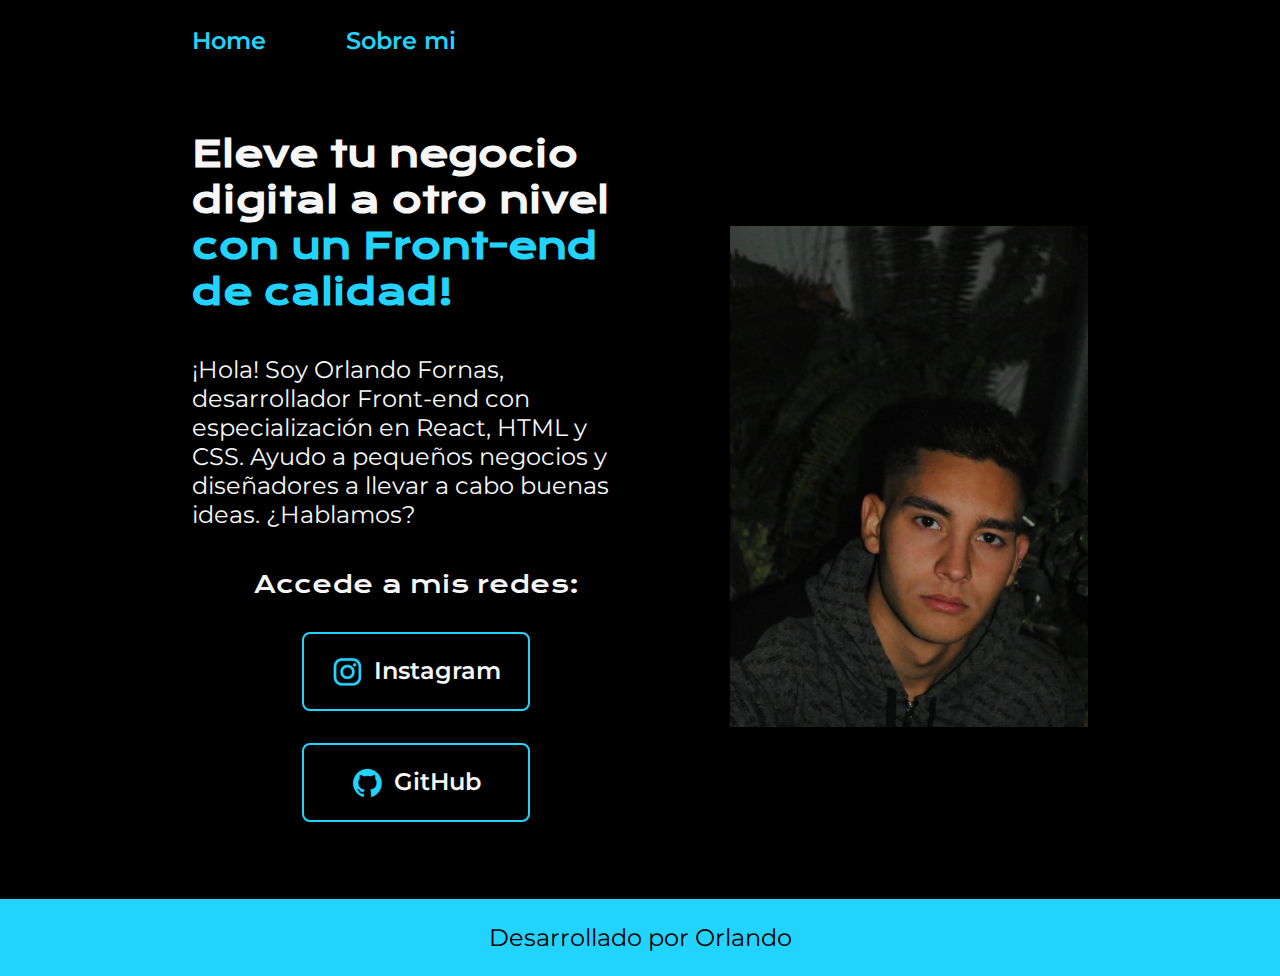
<file: index.html>
<!DOCTYPE html>
<html lang="es-ar">
<head>
    <meta charset="UTF-8">
    <meta name="viewport" content="width=device-width, initial-scale=1.0">
    <title>Portafolio</title>
    <link rel="stylesheet" href="./style/style.css">
</head>
<body>
    <header class="header">
        <nav class="headerMenu">
            <a class="headerMenuLink" href="index.html">Home</a>
            <a class="headerMenuLink" href="about.html">Sobre mi</a>
        </nav>
    </header>
    <main class="presentacion">
        <section class="presentacionContenido">
            <h1 class="presentacionContenidoTitulo">
             Eleve tu negocio digital a otro nivel <strong class="tituloDestacado"> con un Front-end de calidad!</strong> 
            </h1>

             <p class="presentacionContenidoTexto">¡Hola! Soy Orlando Fornas, desarrollador Front-end con especialización en React, HTML y CSS. 
                 Ayudo a pequeños negocios y diseñadores a llevar a cabo buenas ideas. ¿Hablamos?
            </p>
            <div class="presentacionEnlaces">
                <div class="presesntacionEnlacesSubtitulo">Accede a mis redes:</div>
                <a class="presentacionEnlacesLink" href="https://www.instagram.com/orlando.fornas/">
                    <img src="./assets/instagram.png" alt="">Instagram</a>
                <a class="presentacionEnlacesLink" href="https://github.com/orli1208">
                    <img src="./assets/github.png" alt="">GitHub</a>
            </div>
        </section>
        <img class="presentacionImagen" src="fotoMia.jpg" alt="Imagen de Orlando Fornas">

    </main>
    <footer class="footer">
        <p>Desarrollado por Orlando</p>
    </footer>
</body>
</html>
</file>
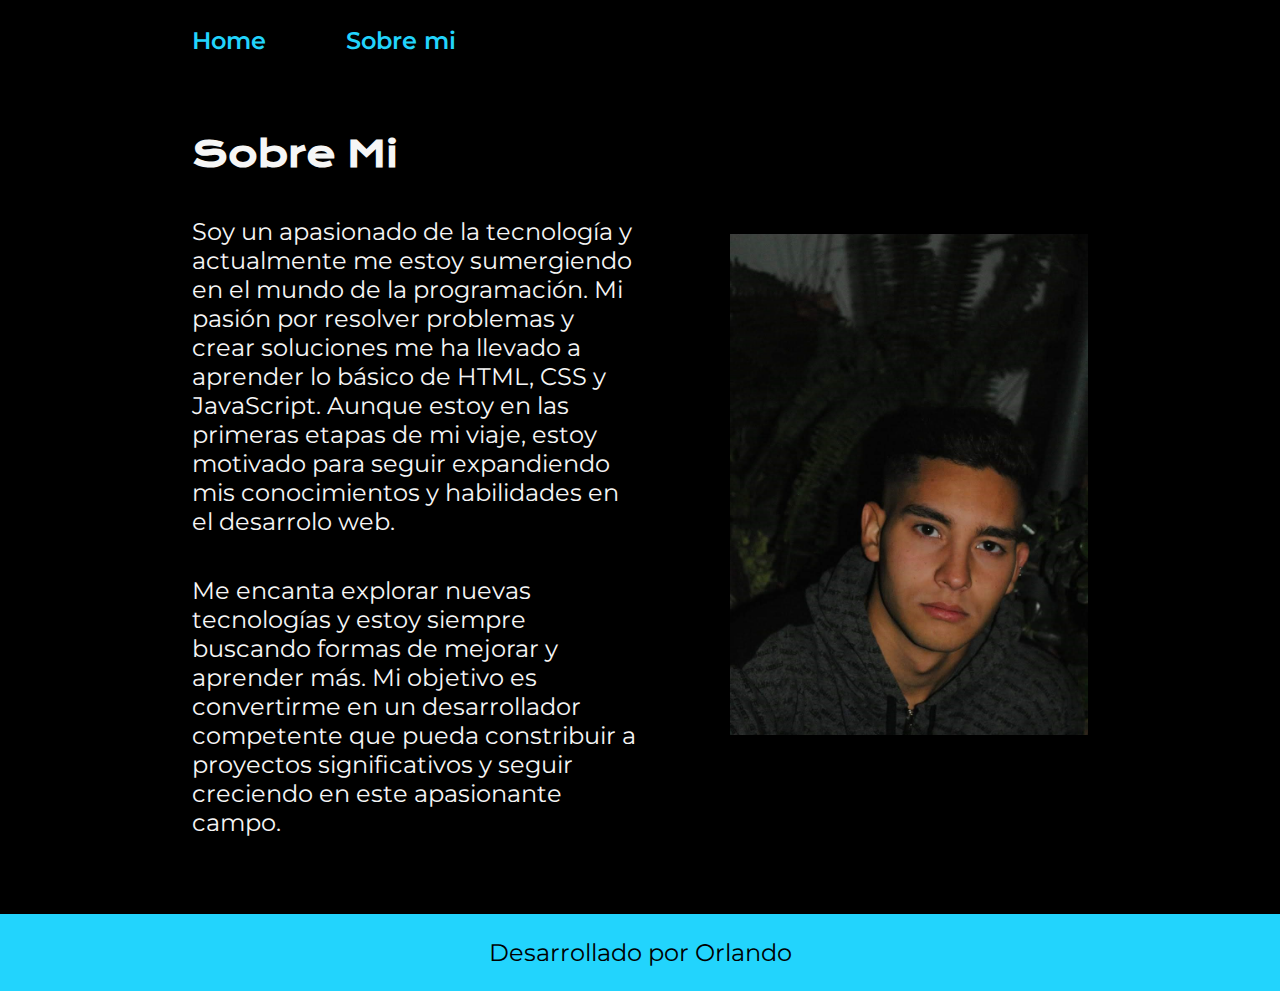
<file: about.html>
<!DOCTYPE html>
<html lang="es-ar">
<head>
    <meta charset="UTF-8">
    <meta name="viewport" content="width=device-width, initial-scale=1.0">
    <title>Sobre mi</title>
    <link rel="stylesheet" href="./style/style.css">
</head>
<body>
    <header class="header">
        <nav class="headerMenu">
            <a class="headerMenuLink" href="index.html">Home</a>
            <a class="headerMenuLink" href="about.html">Sobre mi</a>
        </nav>
    </header>

    <main class="presentacion">
        <section class="presentacionContenido">
            <h1  class="presentacionContenidoTitulo">Sobre Mi</h1>            
            <p class="presentacionContenidoTexto">Soy un apasionado de la tecnología y actualmente me estoy sumergiendo en el mundo de la programación. Mi pasión por resolver problemas y crear soluciones me ha llevado
                a aprender lo básico de HTML, CSS y JavaScript. Aunque estoy en las primeras etapas de mi viaje, estoy motivado para seguir expandiendo mis conocimientos y habilidades en el desarrolo web.</p>
            <p class="presentacionContenidoTexto">Me encanta explorar nuevas tecnologías y estoy siempre buscando formas de mejorar y aprender más. Mi objetivo es convertirme en un desarrollador competente que pueda constribuir
                a proyectos significativos y seguir creciendo en este apasionante campo.</p>
        </section>
        <img class="presentacionImagen" src="fotoMia.jpg" alt="Imagen de Orlando Fornas">
    </main>
    
    <footer class="footer">
        <p>Desarrollado por Orlando</p>
    </footer>
</body>
</html>
</file>
<file: style/style.css>
@import url('https://fonts.googleapis.com/css2?family=Krona+One&display=swap');
@import url('https://fonts.googleapis.com/css2?family=Krona+One&family=Montserrat:ital,wght@0,100..900;1,100..900&display=swap');

:root{
    --colorPrimario: #000000;
    --colorSecundario: #f6f6f6;
    --colorTerciario: #22d4fd;
    --colorHover: #272727;

    --fuenteMontserrat: "Montserrat", sans serif;
    --fuenteKrona: "Krona One", sans serif;
}

*{
    padding: 0;
    margin: 0;
}

body {
    background-color: var(--colorPrimario);
    color: var(--colorSecundario);
    box-sizing: border-box;
}

.header{
    padding: 2% 0% 0% 15%;


}

.headerMenu{
    display: flex;
    gap: 80px;

}

.headerMenuLink{
    font-family: var(--fuenteMontserrat);
    font-size: 1.5rem;
    font-weight: 600;
    color: var(--colorTerciario);
    text-decoration: none;
}


.presentacion{
    display: flex;
    align-items: center;
    padding: 6% 15%;
    justify-content: space-between;
    gap: 82px;
}


.presentacionContenido{
    width: 50%;
    display: flex;
    flex-direction: column;
    gap: 40px;
}


.presentacionContenidoTitulo{
    font-size: 2.25rem;
    font-family: var(--fuenteKrona);
}


.tituloDestacado{

    color: var(--colorTerciario);
}


.presentacionContenidoTexto{
    font-size: 1.5rem;
    font-family: var(--fuenteMontserrat);
}


.presentacionEnlaces{
    display: flex;
    justify-content: space-between;
    flex-direction: column;
    align-items: center;
    gap: 32px;
}


.presesntacionEnlacesSubtitulo{
    font-family: var(--fuenteKrona);
    font-size: 1.5rem;
    font-weight: 400;
}


.presentacionEnlacesLink{
    width: 50%;
    text-align: center;
    padding: 21.5px 0;
    border-radius: 8px;
    font-family: var(--fuenteMontserrat);
    font-size: 1.5rem;
    font-weight: 600;
    text-decoration: none;
    color: var(--colorSecundario);
    border: 2px solid var(--colorTerciario);
    display: flex;
    justify-content: center;
    gap: 10px;
}


.presentacionEnlacesLink:hover{
    background-color: var(--colorHover);
}

.presentacionImagen{
    width: 40%;
}

.footer{
    background-color: var(--colorTerciario);
    padding: 24px;
    color: #000000;
    text-align: center;
    font-family: var(--fuenteMontserrat);
    font-size: 1.5rem;
    font-weight: 400;
}

@media (max-width: 1200px){

    .header{
        padding: 10%;
    }

    .headerMenu{
        justify-content: center;
    }

    .presentacion{
        flex-direction: column-reverse;
        padding: 5%;
    }    

    .presentacionContenido{
        width: auto;
    }

}
</file>
